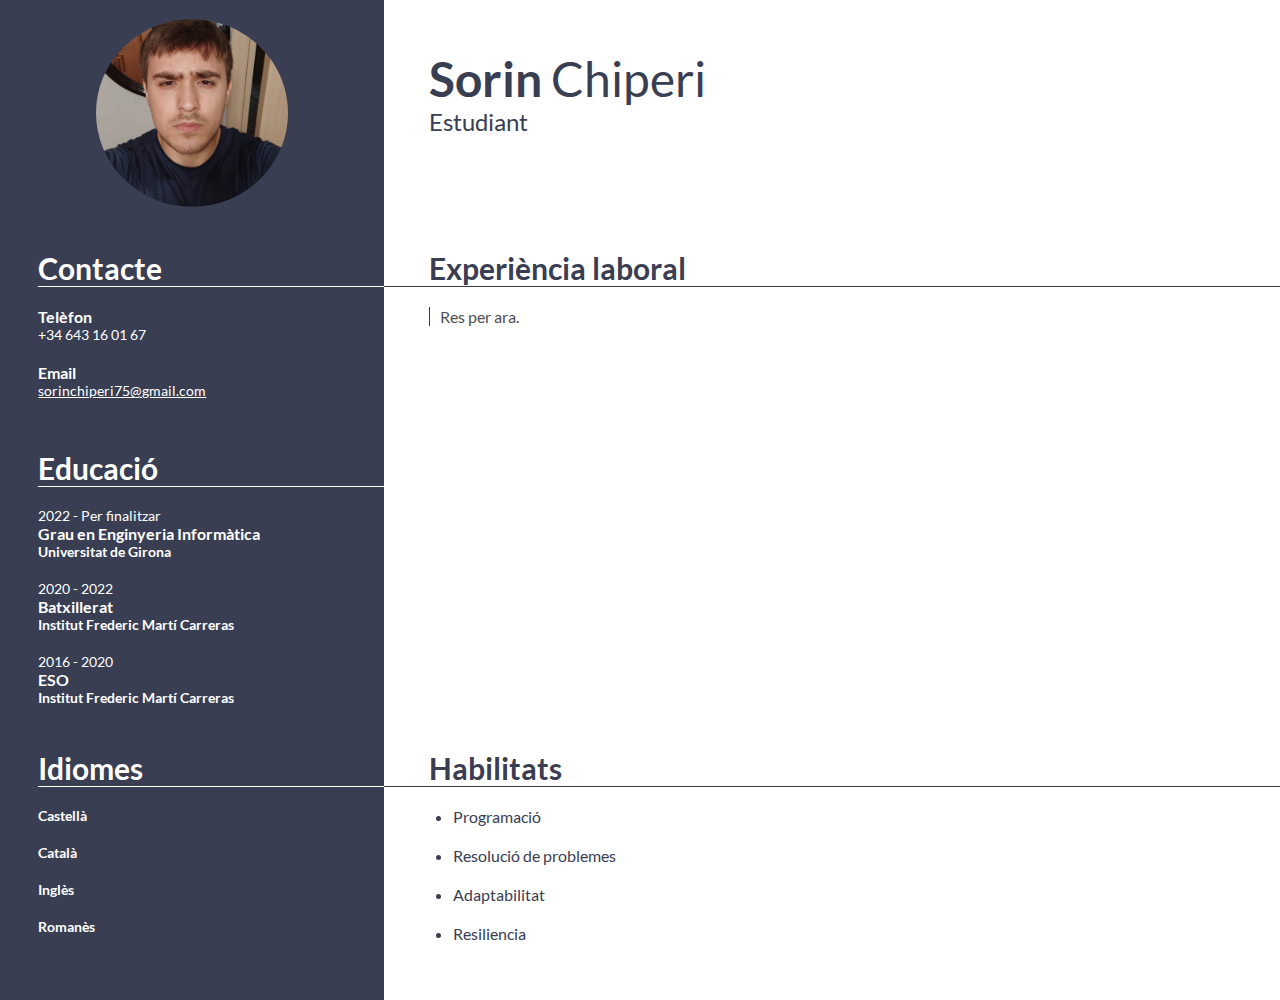
<file: index.html>
<!DOCTYPE html>

<html>
    <head>
        <title>Currículum vitae</title>
        <link rel="stylesheet" type="text/css" href="cv.css">
        <meta name="author" content="Sorin Chiperi">
        <meta charset="UTF-8">
    </head>
    <body>
        <div id="panel_lateral"> 
            <div id="foto_perfil">
                <img src="foto.jpeg" alt="foto de perfil">
            </div>
            
            <div id="contacte">
                <h1>Contacte</h1>
                <p>
                    <b class="var1">Telèfon</b><br/>
                    +34 643 16 01 67
                </p>
                <p>
                    <b class="var1">Email</b><br/>
                    <a href="mailto:sorinchiperi75@gmail.com" style="color: #FFFFFF;">sorinchiperi75@gmail.com</a>
                </p>
            </div>

            <div id="educacio">
                <h1>Educació</h1>
                <p>
                    2022 - Per finalitzar<br/>
                    <b class="var1">Grau en Enginyeria Informàtica</b><br/>
                    <b>Universitat de Girona</b>
                </p>
                <p>
                    2020 - 2022<br/>
                    <b class="var1">Batxillerat</b><br/>
                    <b>Institut Frederic Martí Carreras</b>
                </p>
                <p>
                    2016 - 2020<br/>
                    <b class="var1">ESO</b><br/>
                    <b>Institut Frederic Martí Carreras</b>
                </p>
            </div>

            <div id="idiomes">
                <h1>Idiomes</h1>
                <p><b>Castellà</b></p>
                <p><b>Català</b></p>
                <p><b>Inglès</b></p>
                <p><b>Romanès</b></p>
            </div>
        </div>

        <div id="contingut">
            <div id="titol">
                <h1><b>Sorin</b> Chiperi</h1>
                <h2>Estudiant</h2>
            </div>

            <div id="exp_laboral">
                <h1>Experiència laboral</h1>
                <div id="contingut_exp_laboral">
                    <p>Res per ara.</p>
                </div>
            </div>

            <div id="habilitats">
                <h1>Habilitats</h1>
                <ul>
                    <li>Programació</li>
                    <li>Resolució de problemes</li>
                    <li>Adaptabilitat</li>
                    <li>Resiliencia</li>
                </ul>
            </div>
        </div>
    </body>
</html>
</file>
<file: cv.css>
@font-face {
    font-family: 'Lato';
    src: url('lato/Lato-Regular.ttf') format('truetype');
    font-weight: normal;
}

@font-face {
    font-family: 'Lato';
    src: url('lato/Lato-Bold.ttf') format('truetype');
    font-weight: bold;
}

/* ----- General ----- */

body {
    display: flex;
    flex-direction: row;
    font-family: 'Lato', Calibri;
    padding: 0%;
    margin: 0%;

    height: 100vh;
    min-height: 1000px;
    max-height: 100vh;
}

/* ----- Panel lateral ----- */

#panel_lateral {
    color: #FFFFFF;
    background-color: #393E52;

    width: 30vw;
    min-width: 300px;
    max-width: 30vw;

    h1 {
        font-size: 30px;
        font-weight: bold;
        padding: 0%;
        margin: 0% 0% 0% 10%;

        border-bottom-style: ridge;
        border-color: #FFFFFF;
        border-width: thin;
    }
    
    p {
        font-size: 14px;
        padding: 20px 0% 0% 0%;
        margin: 0% 0% 0% 10%;

        /* Variació 1 */
        .var1 { font-size: 16px; }
    }
}

#foto_perfil {
    height: 25%;

    img {
        display: block;
        border-radius: 50%;
        padding: 5% 0% 5% 0%;
        margin: 0% auto 0% auto;

        width: auto;
        height: 75%;
    }
}

#contacte {
    height: 20%;
}

#educacio {
    height: 30%;
}

#idiomes {
    height: 25%;
}

/* ----- Contingut ----- */

#contingut {
    color: #393E52;
    background-color: #FFFFFF;

    width: 70vw;
    min-width: 400px;
    max-width: 70vw;

    h1 {
        font-size: 30px;
        font-weight: bold;
        padding: 0% 0% 0% 5%;
        margin: 0% 0% 0% 0%;

        border-bottom-style: ridge;
        border-color: #393E52;
        border-width: thin;
    }
}

#titol {
    height: 25%;

    h1 {
        font-size: 48px;
        font-weight: normal;
        padding: 50px 0% 0% 5%;
        margin: 0% 0% 0% 0%;

        border: none;
    }
    h2 {
        font-size: 24px;
        font-weight: normal;
        padding: 0% 0% 0% 5%;
        margin: 0% 0% 0% 0%;
    }
}

#exp_laboral {
    height: 50%;
}

#contingut_exp_laboral {
    margin: 20px 0% 0% 5%;

    border-left-style: ridge;
    border-color: #393E52;
    border-width: thin;

    p {
        color: #505050;
        font-size: 14;
        padding: 0% 0% 0% 10px;
        margin: 0% 0% 0% 0%;
    }
}

#habilitats {
    height: 25%;

    ul {
        padding: 0% 0% 0% 1.5em;
        margin: 0% 0% 0% 5%;

        li {
            padding: 20px 0% 0% 0%;
            margin: 0% 0% 0% 0%;
        }
    }   
}
</file>
